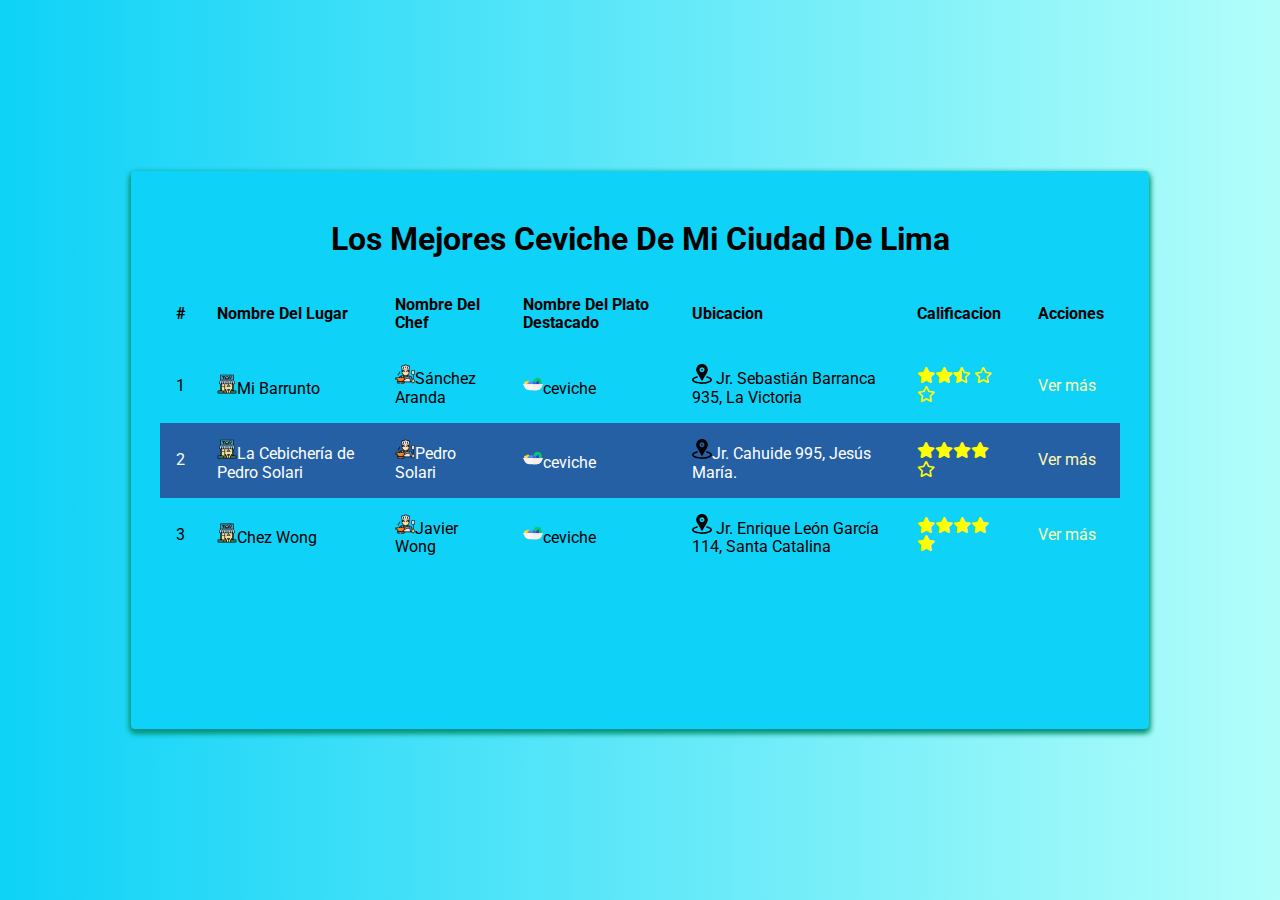
<file: index.html>
<!DOCTYPE html>
<html lang="en">

<head>
  <meta charset="UTF-8">
  <meta name="viewport" content="width=device-width, initial-scale=1.0">
  <title>Las mejores cevichez de mi ciudad de Lima</title>
  <link rel="stylesheet" href="https://necolas.github.io/normalize.css/8.0.1/normalize.css">
  <link href="https://fonts.googleapis.com/css2?family=Lato&family=Open+Sans&family=Roboto&display=swap"
    rel="stylesheet">
  <link href="assets/css/main.css" rel="stylesheet">
  <link rel="stylesheet" href="font-icon/css/all.min.css">
  <link rel="stylesheet" href="assets/css/normalize.css">
  <link rel="stylesheet" href="https://cdnjs.cloudflare.com/ajax/libs/animate.css/4.1.1/animate.min.css">




  <style>

  </style>
</head>

<body>
  <div class="container">
    <div class="content animate__animated animate__fadeIn">
      <header>
        <h1 class="titulo ">Los mejores Ceviche de mi ciudad de Lima</h1>
      </header>
      <table class="table">
        <thead>

          <th>#</th>
          <th class="titulo ">Nombre del lugar</th>
          <th class="titulo">nombre del chef</th>
          <th class="titulo">nombre del plato destacado</th>
          <th class="titulo">Ubicacion</th>
          <th class="titulo">calificacion</th>
          <th class="titulo">Acciones</th>

          <!--se determinan las columnas-->

        </thead><!-- un encabezado-->
        <tbody>
          <tr>
            <td>1</td>
            <td><img src="assets/img/tienda.svg" height="20px">Mi Barrunto</td>
            <td><img src="assets/img/cocine.svg" height="20px">Sánchez Aranda</td>
            <td><img src="assets/img/ceviche.svg" height="20px">ceviche</td>
            <td><img src="assets/img/ubicacion.svg" height="20px"> Jr. Sebastián Barranca 935, La Victoria</td>
            <td><i class="fas fa-star" aria-hidden="true"></i><i class="fas fa-star"><i
                  class="fas fa-star-half-alt"></i></i>
              <i class="far fa-star"></i><i class="far fa-star"></i>
            </td>
            <td>
              <a href="./restaurantes/mi_barrunto.html">Ver más</a>
            </td>
            <!--filas-->
          </tr>
          <tr>
            <td>2</td>
            <td><img src="assets/img/tienda.svg" height="20px">La Cebichería de Pedro Solari</td>
            <td><img src="assets/img/cocine.svg" height="20px">Pedro Solari</td>
            <td><img src="assets/img/ceviche.svg" height="20px">ceviche</td>
            <td><img src="assets/img/ubicacion.svg" height="20px">Jr. Cahuide 995, Jesús María.</td>
            <td><i class="fas fa-star" aria-hidden="true"></i><i class="fas fa-star" aria-hidden="true"></i><i
                class="fas fa-star" aria-hidden="true"></i><i class="fas fa-star" aria-hidden="true"></i>
              <i class="far fa-star"></i>
            </td>
            <td>
              <a href="./restaurantes/la_cebicheria_de_pedro_solari.html">Ver más</a>
            </td>
            <!--filas-->
          </tr>
          <tr>
            <td>3</td>
            <td><img src="assets/img/tienda.svg" height="20px">Chez Wong</td>
            <td><img src="assets/img/cocine.svg" height="20px">Javier Wong</td>
            <td><img src="assets/img/ceviche.svg" height="20px">ceviche</td>
            <td><img src="assets/img/ubicacion.svg" height="20px"> Jr. Enrique León García 114, Santa Catalina</td>
            <td><i class="fas fa-star" aria-hidden="true"></i><i class="fas fa-star" aria-hidden="true"></i><i
                class="fas fa-star" aria-hidden="true"></i><i class="fas fa-star" aria-hidden="true"></i><i
                class="fas fa-star" aria-hidden="true"></i></td>
            <td>
              <a href="./restaurantes/chez_wong.html">Ver más</a>
            </td>
            <!--filas-->
          </tr>
          <!--se determina las filas-->
        </tbody>
        <!--Cuerpo-->

      </table>
    </div>
  </div>
  <script src="./js/main.js"> </script>



</body>

</html>
</file>
<file: assets/css/main.css>
/*
Azul #2660A4
celeste #17BEBB
verdoso claro #D4F4DD
carne #E6BEAE
maron claro #B2967D
*/
html {
	font-family: 'Lato', sans-serif;
	font-family: 'Open Sans', sans-serif;
	font-family: 'Roboto', sans-serif;
}
img {
	max-width: 100%;
}

a {
	text-decoration: none;
	color: #fef9b2;
}
a:hover {
	opacity: 0.4;
}
.titulo {
	text-transform: capitalize;
	text-align: center;
}

.container {
	background: #17bebb; /* color de respaldo*/
	background: -webkit-linear-gradient(
		to right,
		#0ed2f7,
		#b2fefa
	); /* Chrome 10-25, Safari 5.1-6 */
	background: linear-gradient(
		to right,
		#0ed2f7,
		#b2fefa
	); /* W3C, IE 10+/ Edge, Firefox 16+, Chrome 26+, Opera 12+, Safari 7+ */
	height: 100vh; /*para extender nuestro degradado*/
	display: flex; /*para centar de manera rapido*/
	align-items: center; /*para centar de manera rapido vertical*/
	justify-content: center; /*para centar de manera rapido horizontal*/
} /*fondo de la pagina web*/
.content {
	max-width: 960px;

	width: 100%;
	height: 80vh;
	background-color: #0ed2f7;
	box-shadow: 0 3px 6px #0191ac, 0 3px 6px rgba(1, 145, 0.23);
	border-radius: 4px;
	position: relative;
	padding: 1.8em;
	/* overflow: scroll; */
}
.actions {
	position: absolute;
	top: 1em;
	right: 1em;
}
.close {
	height: 40px;
	width: 40px;
	color: white;
	border-radius: 50%;
	background-color: #2660a4;
	display: inline-block;
	box-shadow: 0 3px 6px #0191ac, 0 3px 6px rgba(1, 145, 0.23);
	font-weight: 300;
	cursor: pointer;
	display: flex;
	align-items: center;
	justify-content: center;
}
.parrafo {
	line-height: 1.8em;
}
/*Comentario*/
#boton-pago {
	background-color: tomato;
	height: 200px;
	width: 400px;
}
.table {
	width: 100%;
	border-spacing: 0;
}
.table td,
.table th {
	padding: 1em;
	text-align: left;
}
.fa-star {
	color: yellow;
}
.table tr:nth-child(even) {
	background-color: #2660a4;
	color: white;
}
.title-item {
	/*
	border-bottom-style: solid;
	border-width: 2px;
	border-color: #d4f4dd;
	*/
	border-bottom: solid 2px #d4f4dd;
	padding-bottom: 1em; /*para colocar el espacio debajo*/
	font-size: 2em;
}
address {
	font-weight: bold;
	color: #d4f4dd;
	font-size: 1.2em;
	margin-top: 2em;
	display: inline-block;
}
.main-image {
	float: left;
	margin-right: 1em;
	height: 200px;
}
.position {
	background-color: #2660a4;
	color: white;
	padding: 0.5em;
	/*padding: 1em 2em 3em 4em;*/
	border-radius: 4px;
	margin-right: 0.5em;
}
@media (max-width: 600px) {
	.content {
		padding: 1em;
	}
	td {
		display: block;
		width: 100%;
	}
	td:nth-of-type(1) {
		font-size: 1.5em;
		font-weight: bold;
		color: #0191ac;
	}
	th {
		display: none;
	}
}
@media (min-width: 900px) {
	th {
		display: table-cell;
	}
	td {
		width: auto;
		display: table-cell;
	}
	td:nth-of-type(1) {
		font-size: 1em;
	}
	.content {
		padding: 1.8em;
	}
}
@media (min-height: 500px) {
	.content {
		height: 500px;
	}
}
</file>
